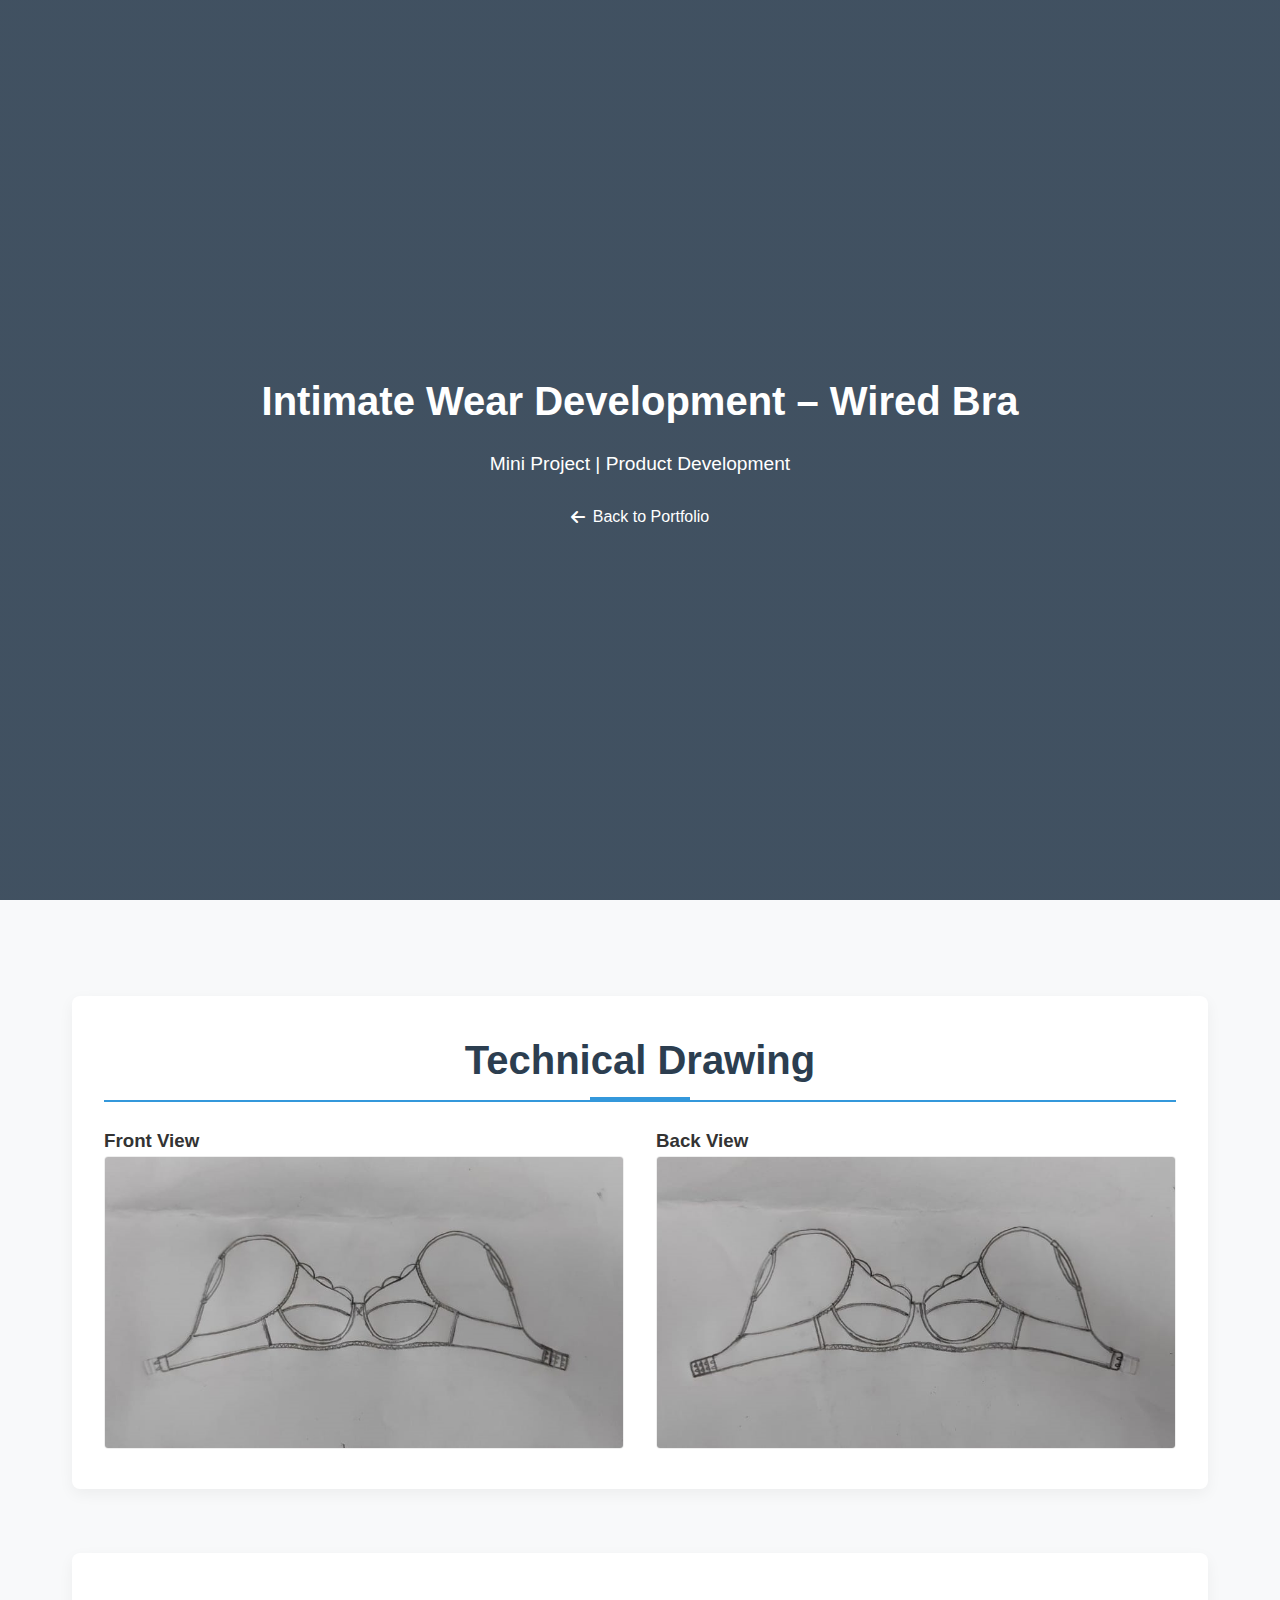
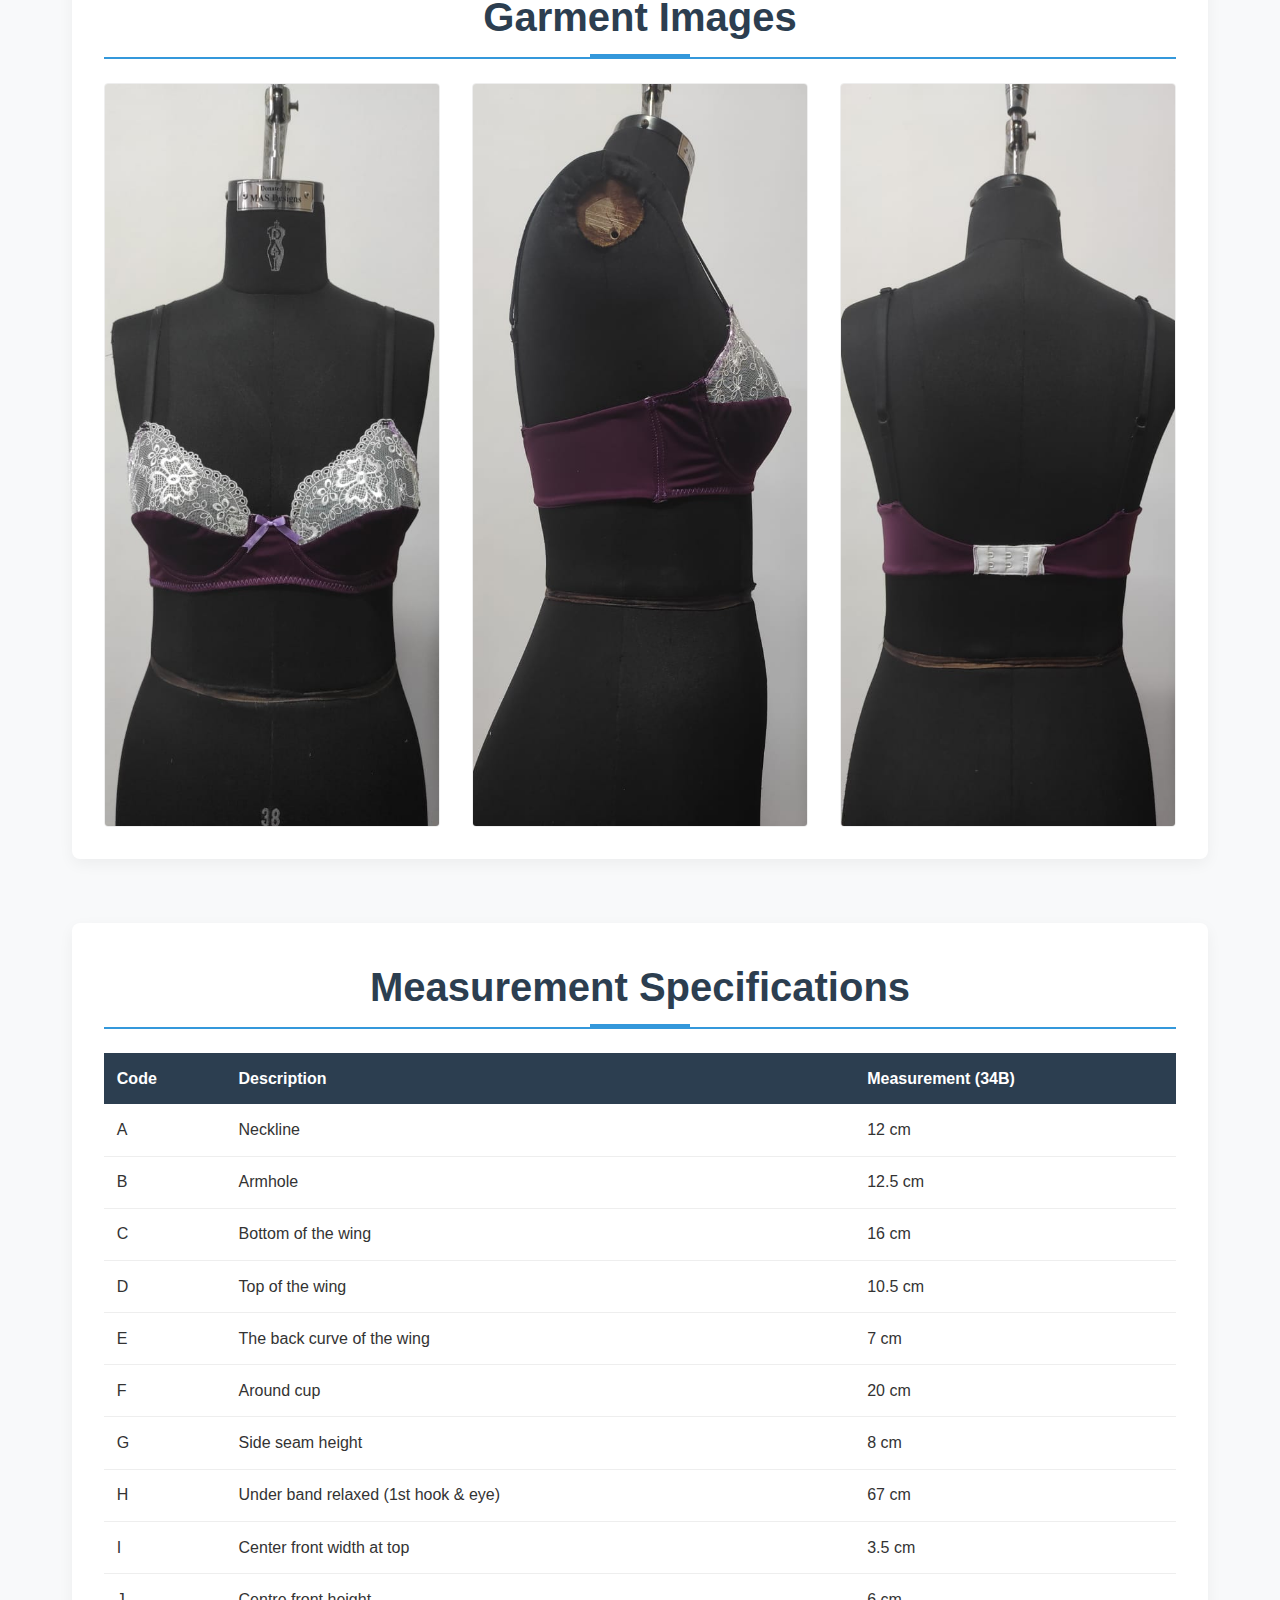
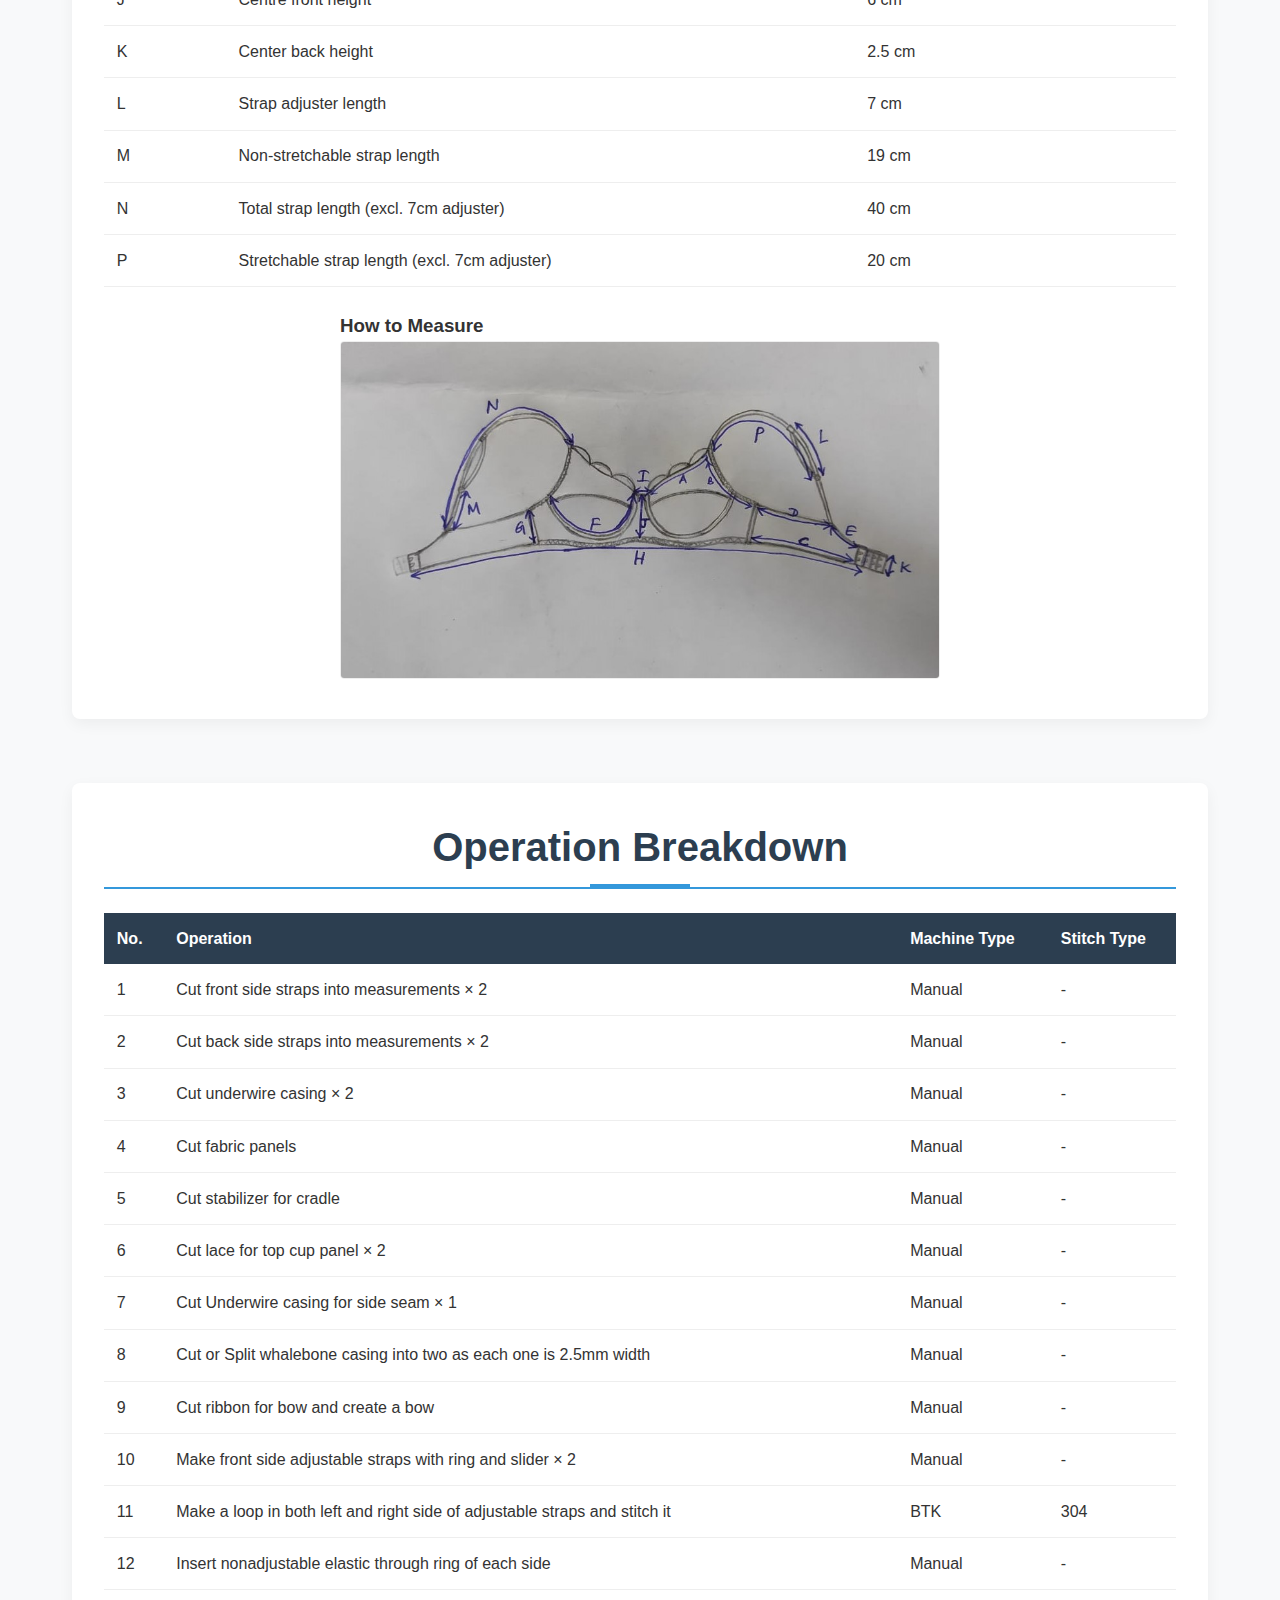
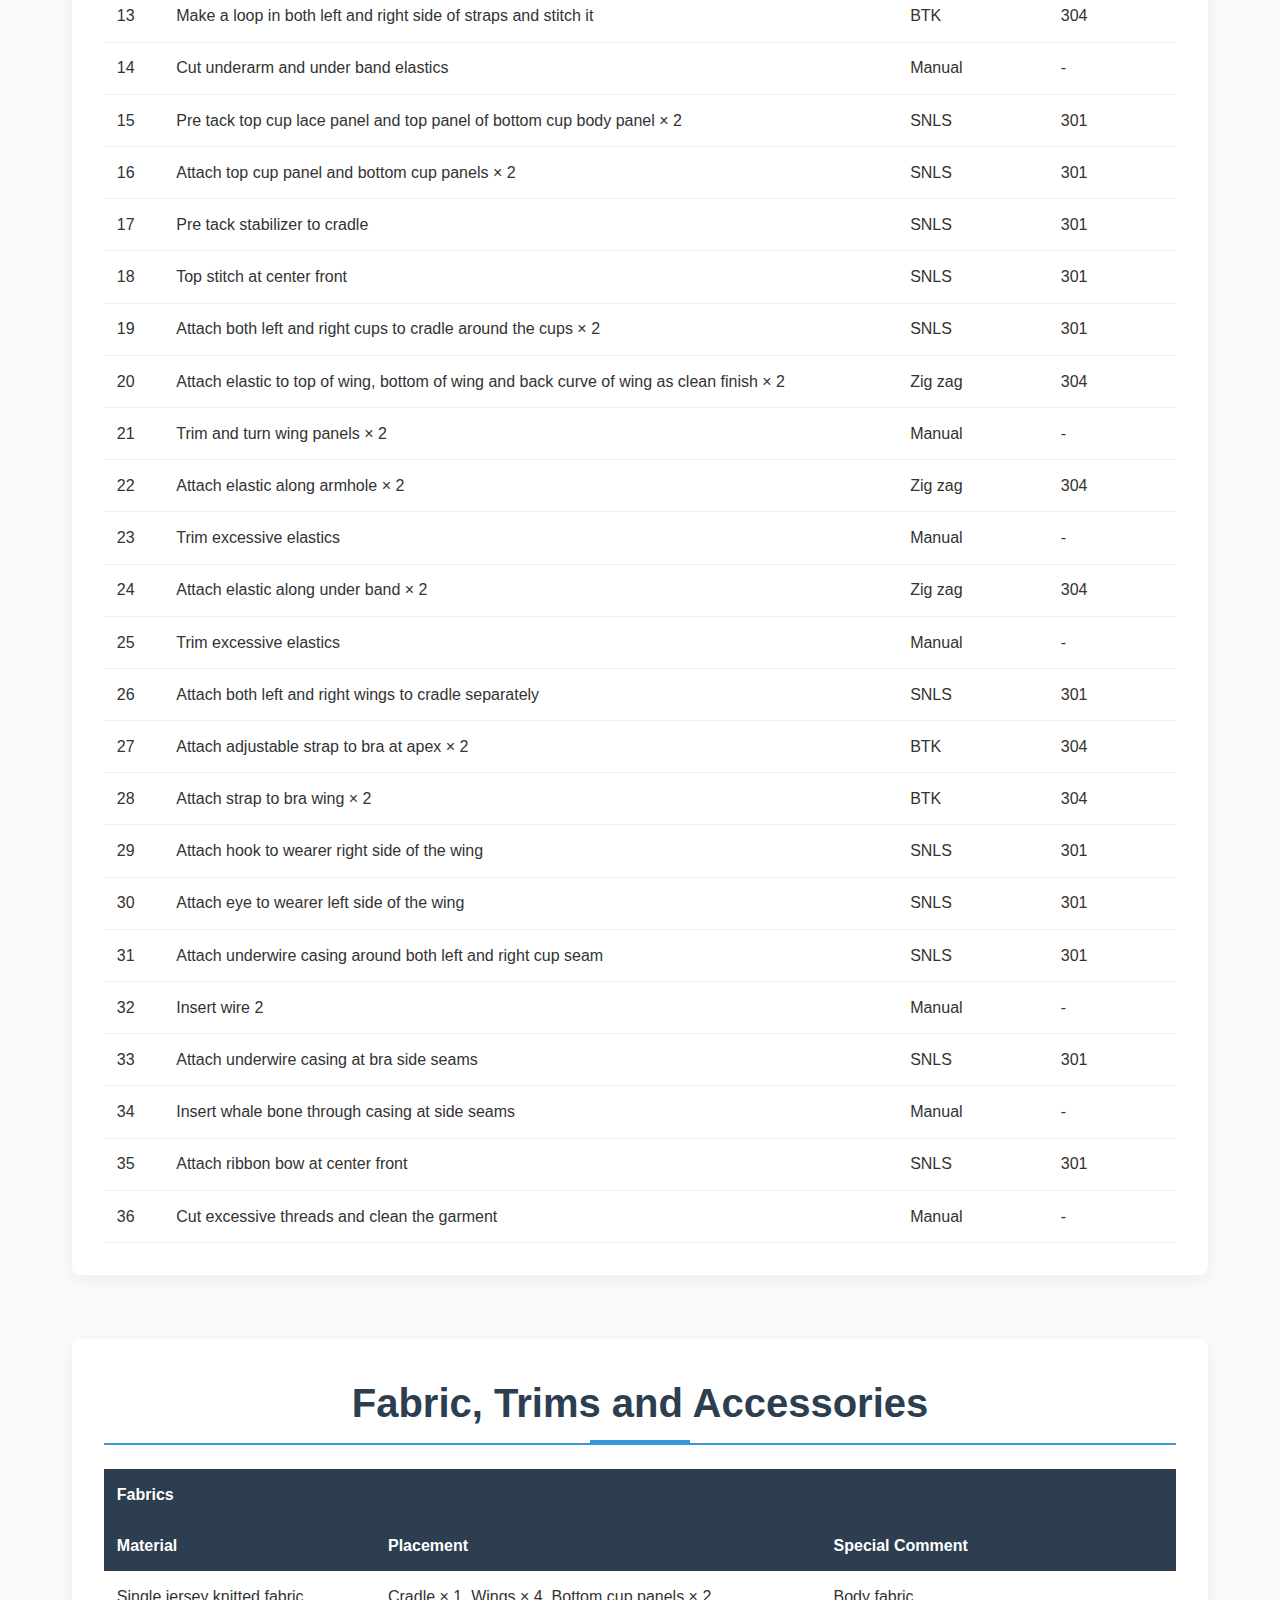
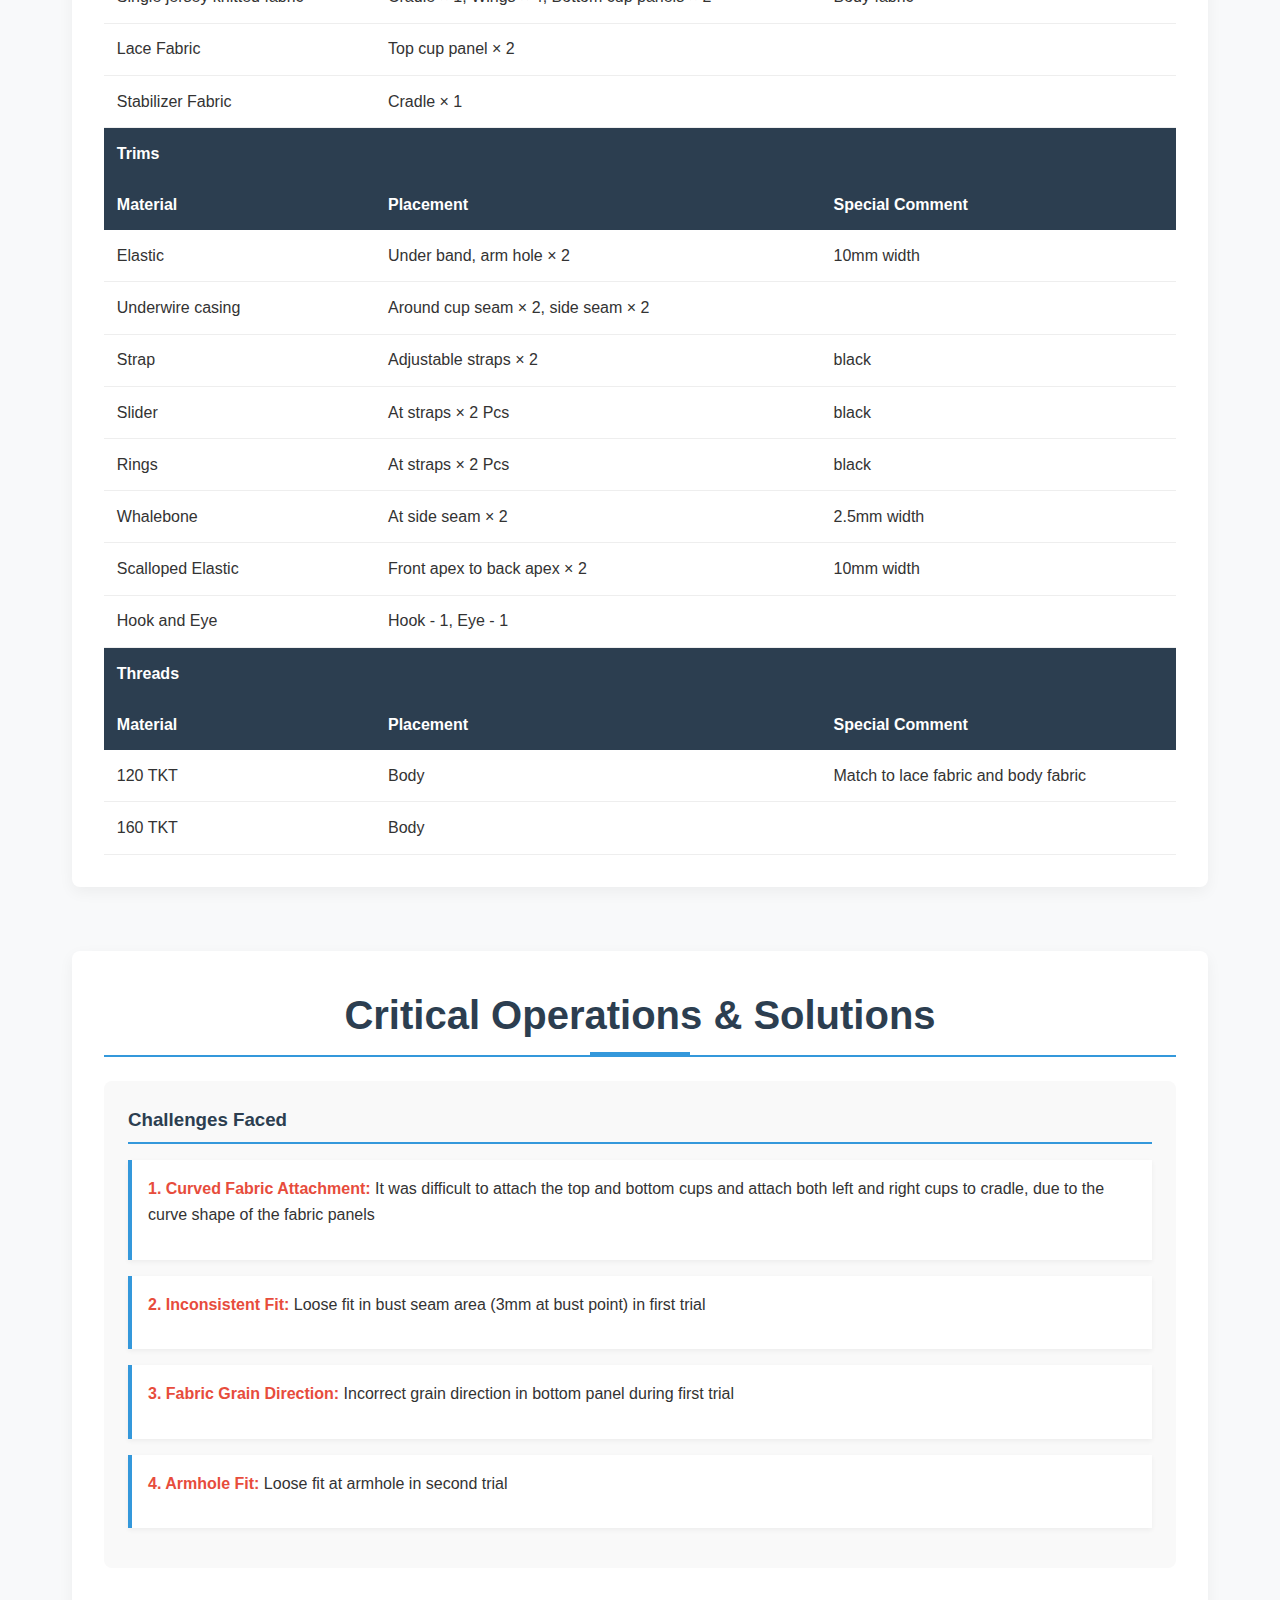
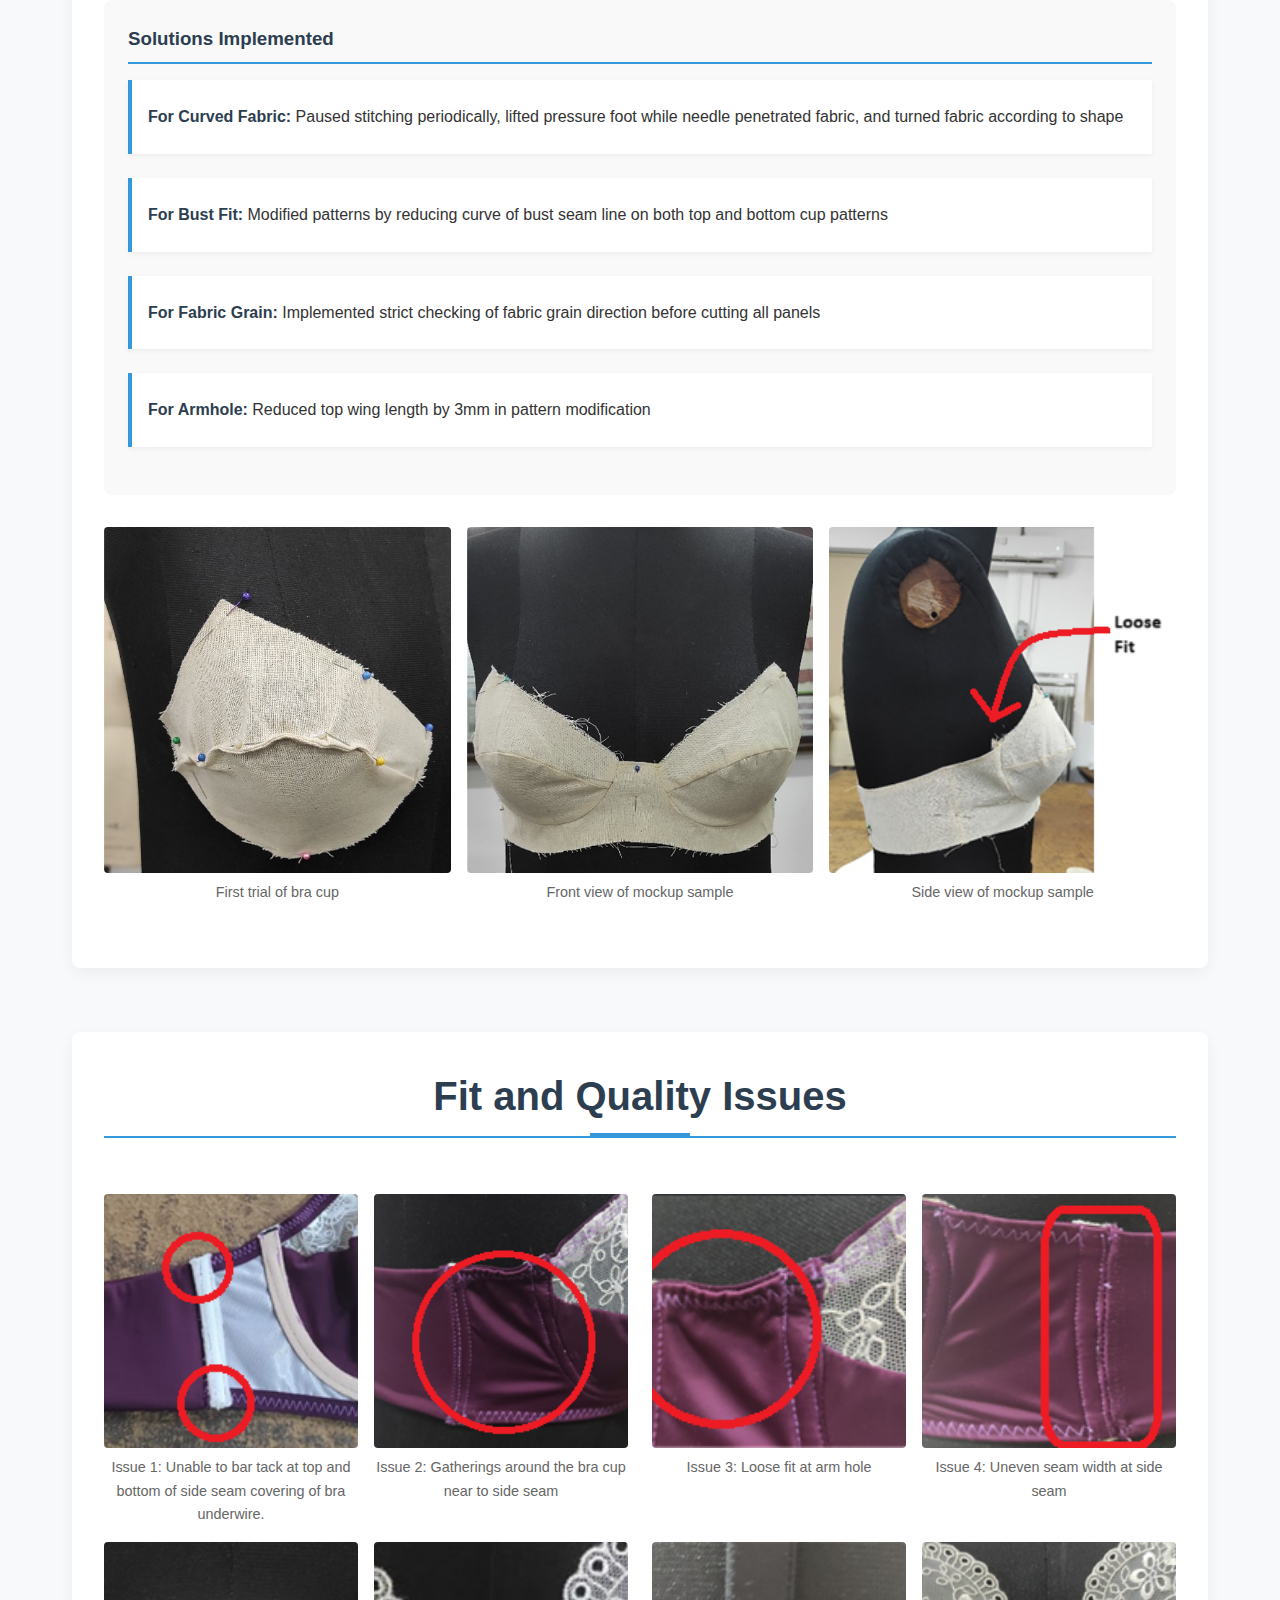
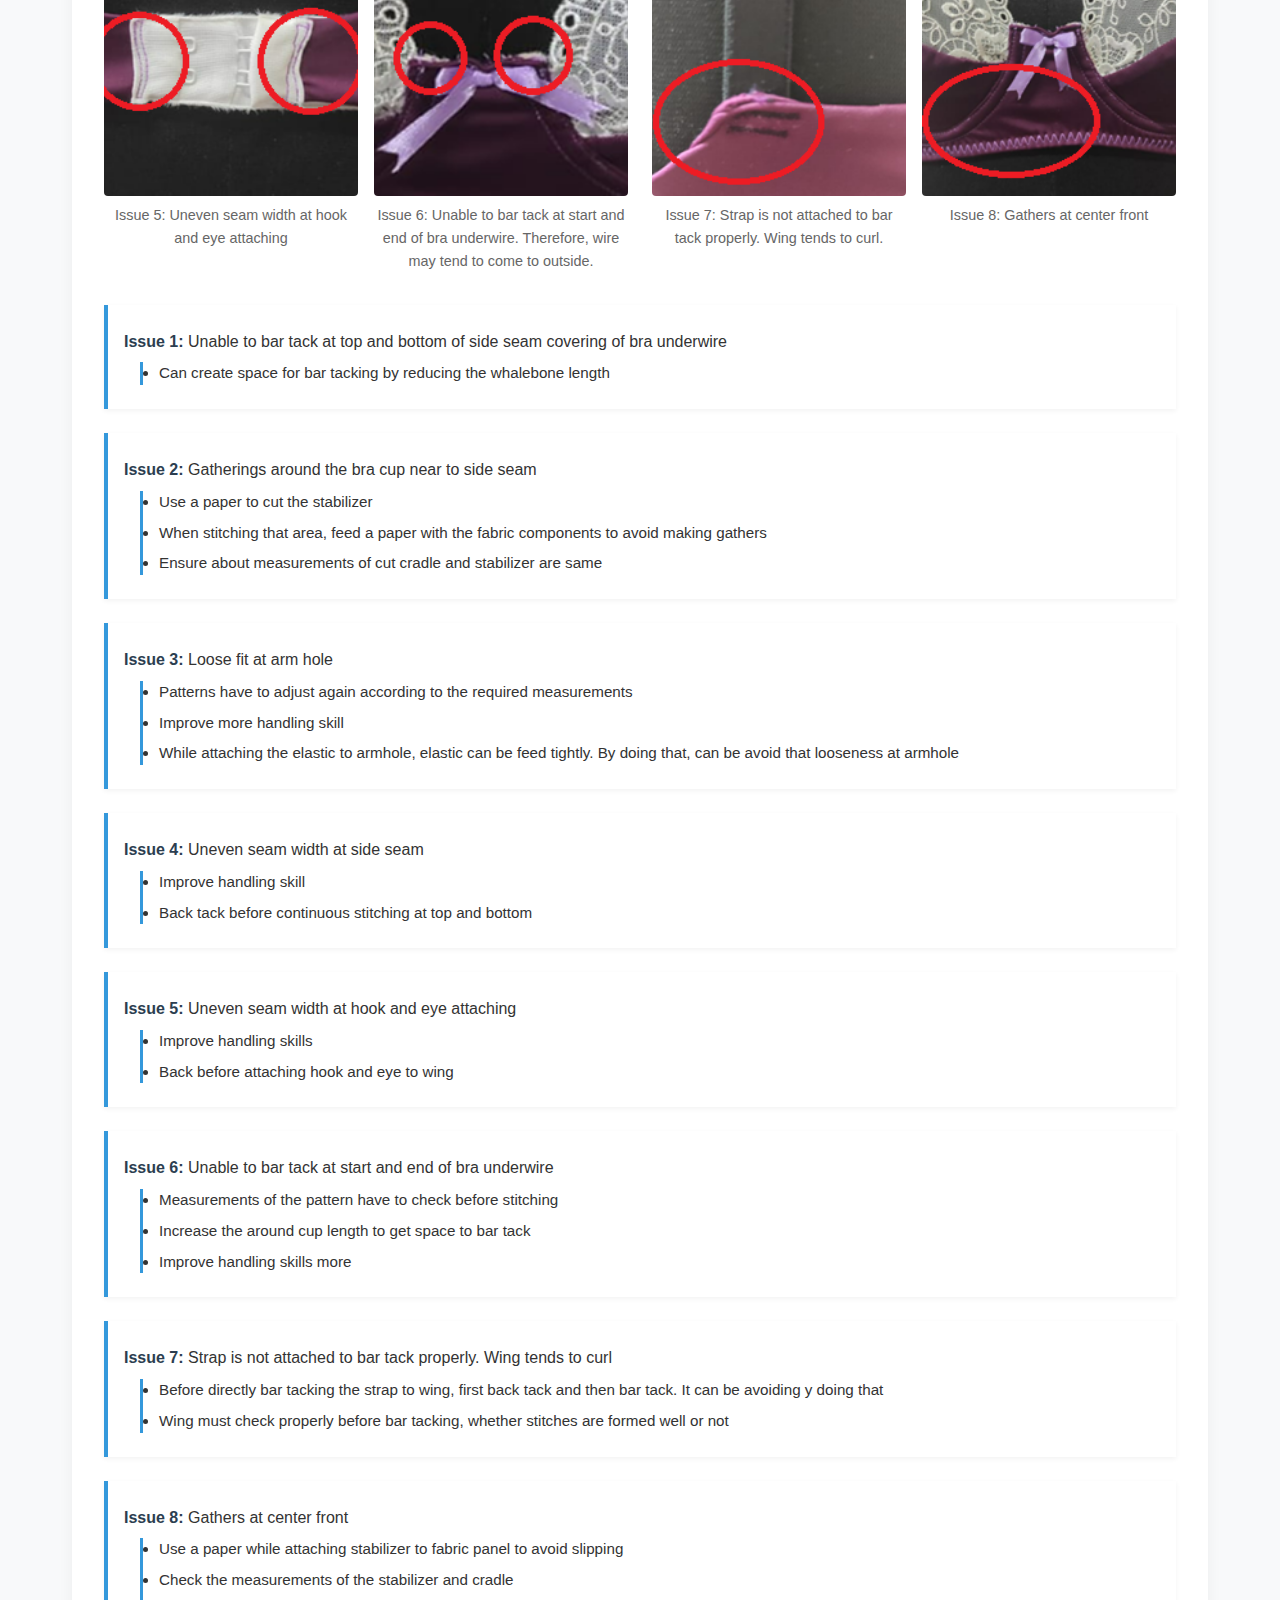
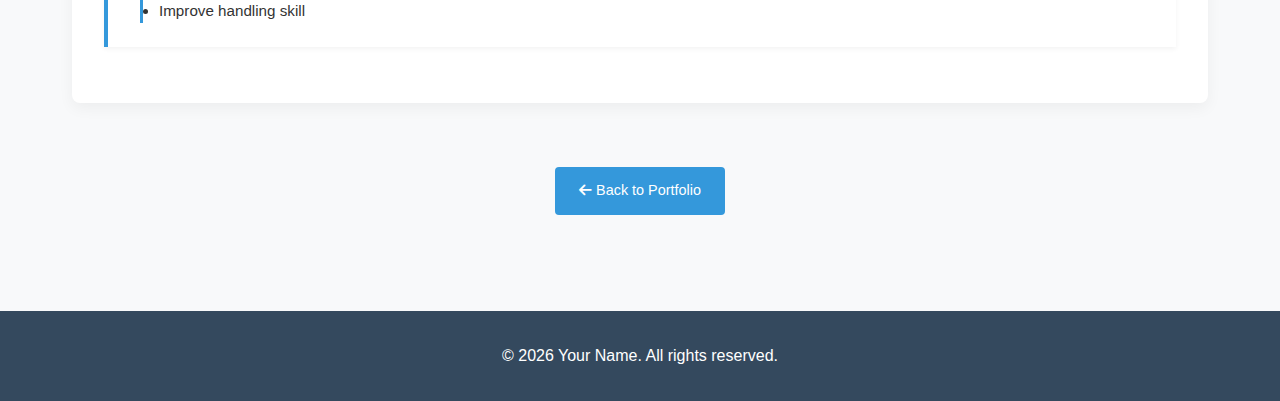
<file: projects/underwired-bra.html>
<!DOCTYPE html>
<html lang="en">
<head>
    <meta charset="UTF-8">
    <meta name="viewport" content="width=device-width, initial-scale=1.0">
    <title>Intimate Wear Development – Wired Bra | Vihanga De Silva</title>
    <link rel="stylesheet" href="../styles.css">
    <link rel="stylesheet" href="https://cdnjs.cloudflare.com/ajax/libs/font-awesome/6.0.0/css/all.min.css">
</head>
<body>
    <header class="project-header">
        <div class="header-content">
            <h1>Intimate Wear Development – Wired Bra</h1>
            <p>Mini Project | Product Development</p>
            <a href="../index.html" class="back-to-home"><i class="fas fa-arrow-left"></i> Back to Portfolio</a>
        </div>
    </header>

    <div class="project-page-content">
        <div class="section-content">
            <!-- Technical Drawing -->
            <section class="project-section">
                <h2>Technical Drawing</h2>
                <div class="drawing-grid">
                    <div>
                        <h3>Front View</h3>
                        <img src="../images/fr.jpeg" alt="Front View Drawing">
                    </div>
                    <div>
                        <h3>Back View</h3>
                        <img src="../images/bk.jpeg" alt="Back View Drawing">
                    </div>
                </div>
            </section>

            <!-- Garment Images -->
            <section class="project-section">
                <h2>Garment Images</h2>
                <div class="garment-images">
                    <img src="../images/final-fr.jpeg" alt="Front View">
                    <img src="../images/final-side.jpeg" alt="Side View">
                    <img src="../images/final-bk.jpeg" alt="Back View">
                </div>
            </section>

            <!-- Measurement Specifications -->
            <section class="project-section">
                <h2>Measurement Specifications</h2>
                <table class="spec-table">
                    <thead>
                        <tr>
                            <th>Code</th>
                            <th>Description</th>
                            <th>Measurement (34B)</th>
                        </tr>
                    </thead>
                    <tbody>
                        <tr>
                            <td>A</td>
                            <td>Neckline</td>
                            <td>12 cm</td>
                        </tr>
                        <tr>
                            <td>B</td>
                            <td>Armhole</td>
                            <td>12.5 cm</td>
                        </tr>
                        <tr>
                            <td>C</td>
                            <td>Bottom of the wing</td>
                            <td>16 cm</td>
                        </tr>
                        <tr>
                            <td>D</td>
                            <td>Top of the wing</td>
                            <td>10.5 cm</td>
                        </tr>
                        <tr>
                            <td>E</td>
                            <td>The back curve of the wing</td>
                            <td>7 cm</td>
                        </tr>
                        <tr>
                            <td>F</td>
                            <td>Around cup</td>
                            <td>20 cm</td>
                        </tr>
                        <tr>
                            <td>G</td>
                            <td>Side seam height</td>
                            <td>8 cm</td>
                        </tr>
                        <tr>
                            <td>H</td>
                            <td>Under band relaxed (1st hook & eye)</td>
                            <td>67 cm</td>
                        </tr>
                        <tr>
                            <td>I</td>
                            <td>Center front width at top</td>
                            <td>3.5 cm</td>
                        </tr>
                        <tr>
                            <td>J</td>
                            <td>Centre front height</td>
                            <td>6 cm</td>
                        </tr>
                        <tr>
                            <td>K</td>
                            <td>Center back height</td>
                            <td>2.5 cm</td>
                        </tr>
                        <tr>
                            <td>L</td>
                            <td>Strap adjuster length</td>
                            <td>7 cm</td>
                        </tr>
                        <tr>
                            <td>M</td>
                            <td>Non-stretchable strap length</td>
                            <td>19 cm</td>
                        </tr>
                        <tr>
                            <td>N</td>
                            <td>Total strap length (excl. 7cm adjuster)</td>
                            <td>40 cm</td>
                        </tr>
                        <tr>
                            <td>P</td>
                            <td>Stretchable strap length (excl. 7cm adjuster)</td>
                            <td>20 cm</td>
                        </tr>
                    </tbody>
                </table>


                <div class="normal-img">
                    <div>
                        <h3>How to Measure</h3>
                        <img src="../images/howtomeasure.jpeg" alt="Measure Details">
                    </div>
                </div>
            </section>

            <!-- Operation Breakdown -->
            <section class="project-section">
                <h2>Operation Breakdown</h2>
                <table class="operation-table">
                    <thead>
                        <tr>
                          <th>No.</th>
                          <th>Operation</th>
                          <th>Machine Type</th>
                          <th>Stitch Type</th>
                        </tr>
                      </thead>
                      <tbody>
                        <tr>
                          <td>1</td>
                          <td>Cut front side straps into measurements × 2</td>
                          <td>Manual</td>
                          <td>-</td>
                        </tr>
                        <tr>
                          <td>2</td>
                          <td>Cut back side straps into measurements × 2</td>
                          <td>Manual</td>
                          <td>-</td>
                        </tr>
                        <tr>
                          <td>3</td>
                          <td>Cut underwire casing × 2</td>
                          <td>Manual</td>
                          <td>-</td>
                        </tr>
                        <tr>
                          <td>4</td>
                          <td>Cut fabric panels</td>
                          <td>Manual</td>
                          <td>-</td>
                        </tr>
                        <tr>
                          <td>5</td>
                          <td>Cut stabilizer for cradle</td>
                          <td>Manual</td>
                          <td>-</td>
                        </tr>
                        <tr>
                          <td>6</td>
                          <td>Cut lace for top cup panel × 2</td>
                          <td>Manual</td>
                          <td>-</td>
                        </tr>
                        <tr>
                          <td>7</td>
                          <td>Cut Underwire casing for side seam × 1</td>
                          <td>Manual</td>
                          <td>-</td>
                        </tr>
                        <tr>
                          <td>8</td>
                          <td>Cut or Split whalebone casing into two as each one is 2.5mm width</td>
                          <td>Manual</td>
                          <td>-</td>
                        </tr>
                        <tr>
                          <td>9</td>
                          <td>Cut ribbon for bow and create a bow</td>
                          <td>Manual</td>
                          <td>-</td>
                        </tr>
                        <tr>
                          <td>10</td>
                          <td>Make front side adjustable straps with ring and slider × 2</td>
                          <td>Manual</td>
                          <td>-</td>
                        </tr>
                        <tr>
                          <td>11</td>
                          <td>Make a loop in both left and right side of adjustable straps and stitch it</td>
                          <td>BTK</td>
                          <td>304</td>
                        </tr>
                        <tr>
                          <td>12</td>
                          <td>Insert nonadjustable elastic through ring of each side</td>
                          <td>Manual</td>
                          <td>-</td>
                        </tr>
                        <tr>
                          <td>13</td>
                          <td>Make a loop in both left and right side of straps and stitch it</td>
                          <td>BTK</td>
                          <td>304</td>
                        </tr>
                        <tr>
                          <td>14</td>
                          <td>Cut underarm and under band elastics</td>
                          <td>Manual</td>
                          <td>-</td>
                        </tr>
                        <tr>
                          <td>15</td>
                          <td>Pre tack top cup lace panel and top panel of bottom cup body panel × 2</td>
                          <td>SNLS</td>
                          <td>301</td>
                        </tr>
                        <tr>
                          <td>16</td>
                          <td>Attach top cup panel and bottom cup panels × 2</td>
                          <td>SNLS</td>
                          <td>301</td>
                        </tr>
                        <tr>
                          <td>17</td>
                          <td>Pre tack stabilizer to cradle</td>
                          <td>SNLS</td>
                          <td>301</td>
                        </tr>
                        <tr>
                          <td>18</td>
                          <td>Top stitch at center front</td>
                          <td>SNLS</td>
                          <td>301</td>
                        </tr>
                        <tr>
                          <td>19</td>
                          <td>Attach both left and right cups to cradle around the cups × 2</td>
                          <td>SNLS</td>
                          <td>301</td>
                        </tr>
                        <tr>
                          <td>20</td>
                          <td>Attach elastic to top of wing, bottom of wing and back curve of wing as clean finish × 2</td>
                          <td>Zig zag</td>
                          <td>304</td>
                        </tr>
                        <tr>
                          <td>21</td>
                          <td>Trim and turn wing panels × 2</td>
                          <td>Manual</td>
                          <td>-</td>
                        </tr>
                        <tr>
                          <td>22</td>
                          <td>Attach elastic along armhole × 2</td>
                          <td>Zig zag</td>
                          <td>304</td>
                        </tr>
                        <tr>
                          <td>23</td>
                          <td>Trim excessive elastics</td>
                          <td>Manual</td>
                          <td>-</td>
                        </tr>
                        <tr>
                          <td>24</td>
                          <td>Attach elastic along under band × 2</td>
                          <td>Zig zag</td>
                          <td>304</td>
                        </tr>
                        <tr>
                          <td>25</td>
                          <td>Trim excessive elastics</td>
                          <td>Manual</td>
                          <td>-</td>
                        </tr>
                        <tr>
                          <td>26</td>
                          <td>Attach both left and right wings to cradle separately</td>
                          <td>SNLS</td>
                          <td>301</td>
                        </tr>
                        <tr>
                          <td>27</td>
                          <td>Attach adjustable strap to bra at apex × 2</td>
                          <td>BTK</td>
                          <td>304</td>
                        </tr>
                        <tr>
                          <td>28</td>
                          <td>Attach strap to bra wing × 2</td>
                          <td>BTK</td>
                          <td>304</td>
                        </tr>
                        <tr>
                          <td>29</td>
                          <td>Attach hook to wearer right side of the wing</td>
                          <td>SNLS</td>
                          <td>301</td>
                        </tr>
                        <tr>
                          <td>30</td>
                          <td>Attach eye to wearer left side of the wing</td>
                          <td>SNLS</td>
                          <td>301</td>
                        </tr>
                        <tr>
                          <td>31</td>
                          <td>Attach underwire casing around both left and right cup seam</td>
                          <td>SNLS</td>
                          <td>301</td>
                        </tr>
                        <tr>
                          <td>32</td>
                          <td>Insert wire 2</td>
                          <td>Manual</td>
                          <td>-</td>
                        </tr>
                        <tr>
                          <td>33</td>
                          <td>Attach underwire casing at bra side seams</td>
                          <td>SNLS</td>
                          <td>301</td>
                        </tr>
                        <tr>
                          <td>34</td>
                          <td>Insert whale bone through casing at side seams</td>
                          <td>Manual</td>
                          <td>-</td>
                        </tr>
                        <tr>
                          <td>35</td>
                          <td>Attach ribbon bow at center front</td>
                          <td>SNLS</td>
                          <td>301</td>
                        </tr>
                        <tr>
                          <td>36</td>
                          <td>Cut excessive threads and clean the garment</td>
                          <td>Manual</td>
                          <td>-</td>
                        </tr>
                      </tbody>
                </table>
            </section>

            <!-- Fabric, Trims and Accessories -->
            <section class="project-section">
                <h2>Fabric, Trims and Accessories</h2>
                <table class="materials-table">
                    <thead>
                        <tr>
                          <th colspan="3">Fabrics</th>
                        </tr>
                        <tr>
                          <th>Material</th>
                          <th>Placement</th>
                          <th>Special Comment</th>
                        </tr>
                      </thead>
                      <tbody>
                        <tr>
                          <td>Single jersey knitted fabric</td>
                          <td>Cradle × 1, Wings × 4, Bottom cup panels × 2</td>
                          <td>Body fabric</td>
                        </tr>
                        <tr>
                          <td>Lace Fabric</td>
                          <td>Top cup panel × 2</td>
                          <td></td>
                        </tr>
                        <tr>
                          <td>Stabilizer Fabric</td>
                          <td>Cradle × 1</td>
                          <td></td>
                        </tr>
                      </tbody>
                      <thead>
                        <tr>
                          <th colspan="3">Trims</th>
                        </tr>
                        <tr>
                          <th>Material</th>
                          <th>Placement</th>
                          <th>Special Comment</th>
                        </tr>
                      </thead>
                      <tbody>
                        <tr>
                          <td>Elastic</td>
                          <td>Under band, arm hole × 2</td>
                          <td>10mm width</td>
                        </tr>
                        <tr>
                          <td>Underwire casing</td>
                          <td>Around cup seam × 2, side seam × 2</td>
                          <td></td>
                        </tr>
                        <tr>
                          <td>Strap</td>
                          <td>Adjustable straps × 2</td>
                          <td>black</td>
                        </tr>
                        <tr>
                          <td>Slider</td>
                          <td>At straps × 2 Pcs</td>
                          <td>black</td>
                        </tr>
                        <tr>
                          <td>Rings</td>
                          <td>At straps × 2 Pcs</td>
                          <td>black</td>
                        </tr>
                        <tr>
                          <td>Whalebone</td>
                          <td>At side seam × 2</td>
                          <td>2.5mm width</td>
                        </tr>
                        <tr>
                          <td>Scalloped Elastic</td>
                          <td>Front apex to back apex × 2</td>
                          <td>10mm width</td>
                        </tr>
                        <tr>
                          <td>Hook and Eye</td>
                          <td>Hook - 1, Eye - 1</td>
                          <td></td>
                        </tr>
                      </tbody>
                        <thead>
                        <tr>
                          <th colspan="3">Threads</th>
                        </tr>
                        <tr>
                          <th>Material</th>
                          <th>Placement</th>
                          <th>Special Comment</th>
                        </tr>
                      </thead>
                      <tbody>
                        <tr>
                          <td>120 TKT</td>
                          <td>Body</td>
                          <td>Match to lace fabric and body fabric</td>
                        </tr>
                        <tr>
                          <td>160 TKT</td>
                          <td>Body</td>
                          <td></td>
                        </tr>
                      </tbody>
                </table>
            </section>

            <!-- Critical Operations & Solutions -->
            <section class="project-section">
                <h2>Critical Operations & Solutions</h2>
                <div class="solutions">
                    
                    <!-- Challenges Section -->
                    <div class="challenges-section">
                        <h3>Challenges Faced</h3>
                        
                        <div class="challenge-item">
                            <p><strong>1. Curved Fabric Attachment:</strong> It was difficult to attach the top and bottom cups and attach both left and right cups to cradle, due to the curve shape of the fabric panels </p>
                        </div>
                        
                        <div class="challenge-item">
                            <p><strong>2. Inconsistent Fit:</strong> Loose fit in bust seam area (3mm at bust point) in first trial</p>
                        </div>
                        
                        <div class="challenge-item">
                            <p><strong>3. Fabric Grain Direction:</strong> Incorrect grain direction in bottom panel during first trial</p>
                        </div>
                        
                        <!-- <div class="challenge-item">
                            <p><strong>4. Foam Cup Construction:</strong> Difficulty feeding foam cup panels into zigzag machine simultaneously</p>
                        </div> -->
                        
                        <div class="challenge-item">
                            <p><strong>4. Armhole Fit:</strong> Loose fit at armhole in second trial</p>
                        </div>
                    </div>

                    <!-- Solutions Section -->
                    <div class="solutions-section">
                        <h3>Solutions Implemented</h3>
                        
                        <div class="solution-item">
                            <p><strong>For Curved Fabric:</strong> Paused stitching periodically, lifted pressure foot while needle penetrated fabric, and turned fabric according to shape</p>
                        </div>
                        
                        <div class="solution-item">
                            <p><strong>For Bust Fit:</strong> Modified patterns by reducing curve of bust seam line on both top and bottom cup patterns</p>
                        </div>
                        
                        <div class="solution-item">
                            <p><strong>For Fabric Grain:</strong> Implemented strict checking of fabric grain direction before cutting all panels</p>
                        </div>
                        
                        <!-- <div class="solution-item">
                            <p><strong>For Foam Cups:</strong> Manual adjustment during stitching (acknowledging resulting non-continuous stitch lines)</p>
                        </div> -->
                        
                        <div class="solution-item">
                            <p><strong>For Armhole:</strong> Reduced top wing length by 3mm in pattern modification</p>
                        </div>
                    </div>

                    <!-- Visual Documentation -->
                    <div class="image-grid">
                        <figure>
                            <img src="../images/first-trial-of-bra-cup.jpg" alt="First trial bra cup">
                            <figcaption>First trial of bra cup</figcaption>
                        </figure>
                        <!-- <figure>
                            <img src="../images/second-trial-of-bra-cup.jpg" alt="Foam cup construction">
                            <figcaption>Second trial of bra cup using foam</figcaption>
                        </figure> -->
                        <figure>
                            <img src="../images/front-view-of-mockup.jpg" alt="Second trial front view">
                            <figcaption>Front view of mockup sample</figcaption>
                        </figure>
                        <figure>
                            <img src="../images/side-view.png" alt="Second trial side view">
                            <figcaption>Side view of mockup sample</figcaption>
                        </figure>
                    </div>
                </div>
            </section>

            <!-- Fit and Quality Issues -->
            <section class="project-section">
                <h2>Fit and Quality Issues</h2>
                <div class="issues-grid">
                    <!-- Visual Documentation -->
                    <div class="image-grid">
                        <figure>
                            <img src="../images/issue1.png" alt="Issue 1">
                            <figcaption>Issue 1:
                                Unable to bar tack at top and bottom of side seam covering of bra underwire.
                                </figcaption>
                        </figure>
                        <figure>
                            <img src="../images/issue2.png" alt="Issue 2">
                            <figcaption>Issue 2:
                                Gatherings around the bra cup near to side seam</figcaption>
                        </figure>
                        <figure>
                            <img src="../images/issue5.png" alt="Issue 5">
                            <figcaption>Issue 5:
                                Uneven seam width at hook and eye attaching</figcaption>
                        </figure>
                        <figure>
                            <img src="../images/issue6.png" alt="Issue 6">
                            <figcaption>Issue 6:
                                Unable to bar tack at start and end of bra underwire. Therefore, wire may tend to come to outside.</figcaption>
                        </figure>
                    </div>

                    <div class="image-grid">
                        <figure>
                            <img src="../images/issue3.png" alt="Issue 3">
                            <figcaption>Issue 3:
                                Loose fit at arm hole</figcaption>
                        </figure>
                        <figure>
                            <img src="../images/issue4.png" alt="Issue 4">
                            <figcaption>Issue 4:
                                Uneven seam width at side seam</figcaption>
                        </figure>
                        <figure>
                            <img src="../images/issue7.png" alt="Issue 7">
                            <figcaption>Issue 7:
                                Strap is not attached to bar tack properly. Wing tends to curl.</figcaption>
                        </figure>
                        <figure>
                            <img src="../images/issue8.png" alt="Issue 8">
                            <figcaption>Issue 8:
                                Gathers at center front</figcaption>
                        </figure>
                    </div>
                </div>

                <div class="solution-item">
                    <p><strong>Issue 1:</strong> Unable to bar tack at top and bottom of side seam covering of bra underwire</p>
                    <ul class="solution-points">
                        <li>Can create space for bar tacking by reducing the whalebone length</li>
                    </ul>
                </div>
                
                <!-- Issue 2 -->
                <div class="solution-item">
                    <p><strong>Issue 2:</strong> Gatherings around the bra cup near to side seam</p>
                    <ul class="solution-points">
                        <li>Use a paper to cut the stabilizer</li>
                        <li>When stitching that area, feed a paper with the fabric components to avoid making gathers</li>
                        <li>Ensure about measurements of cut cradle and stabilizer are same</li>
                    </ul>
                </div>
                
                <!-- Issue 3 -->
                <div class="solution-item">
                    <p><strong>Issue 3:</strong> Loose fit at arm hole</p>
                    <ul class="solution-points">
                        <li>Patterns have to adjust again according to the required measurements</li>
                        <li>Improve more handling skill</li>
                        <li>While attaching the elastic to armhole, elastic can be feed tightly. By doing that, can be avoid that looseness at armhole</li>
                    </ul>
                </div>
                
                <!-- Issue 4 -->
                <div class="solution-item">
                    <p><strong>Issue 4:</strong> Uneven seam width at side seam</p>
                    <ul class="solution-points">
                        <li>Improve handling skill</li>
                        <li>Back tack before continuous stitching at top and bottom</li>
                    </ul>
                </div>
                
                <!-- Issue 5 -->
                <div class="solution-item">
                    <p><strong>Issue 5:</strong> Uneven seam width at hook and eye attaching</p>
                    <ul class="solution-points">
                        <li>Improve handling skills</li>
                        <li>Back before attaching hook and eye to wing</li>
                    </ul>
                </div>

                <!-- Issue 6 -->
                <div class="solution-item">
                    <p><strong>Issue 6:</strong> Unable to bar tack at start and end of bra underwire</p>
                    <ul class="solution-points">
                        <li>Measurements of the pattern have to check before stitching</li>
                        <li>Increase the around cup length to get space to bar tack</li>
                        <li>Improve handling skills more</li>
                    </ul>
                </div>
                
                <!-- Issue 7 -->
                <div class="solution-item">
                    <p><strong>Issue 7:</strong> Strap is not attached to bar tack properly. Wing tends to curl</p>
                    <ul class="solution-points">
                        <li>Before directly bar tacking the strap to wing, first back tack and then bar tack. It can be avoiding y doing that</li>
                        <li>Wing must check properly before bar tacking, whether stitches are formed well or not</li>
                    </ul>
                </div>
                
                <!-- Issue 8 -->
                <div class="solution-item">
                    <p><strong>Issue 8:</strong> Gathers at center front</p>
                    <ul class="solution-points">
                        <li>Use a paper while attaching stabilizer to fabric panel to avoid slipping</li>
                        <li>Check the measurements of the stabilizer and cradle</li>
                        <li>Improve handling skill</li>
                    </ul>
                </div>
                
            </section>

            <div class="back-to-portfolio">
                <a href="../index.html" class="project-link-btn"><i class="fas fa-arrow-left"></i> Back to Portfolio</a>
            </div>
        </div>
    </div>

    <footer>
        <p>&copy; <span id="year"></span> Your Name. All rights reserved.</p>
    </footer>

    <script src="../script.js"></script>
</body>
</html>
</file>
<file: styles.css>
:root {
    --primary-color: #2c3e50;
    --secondary-color: #3498db;
    --dark-color: #34495e;
    --light-color: #ecf0f1;
    --accent-color: #e74c3c;
}

/* Base Styles */
* {
    margin: 0;
    padding: 0;
    box-sizing: border-box;
    font-family: 'Segoe UI', Tahoma, Geneva, Verdana, sans-serif;
}

body {
    line-height: 1.6;
    color: #333;
    background-color: #fff;
}

header {
    background: linear-gradient(rgba(44, 62, 80, 0.9), rgba(44, 62, 80, 0.9)), 
                url('images/textile-bg.jpg') center/cover;
    color: white;
    text-align: center;
    padding: 4rem 1rem;
    min-height: 100vh;
    display: flex;
    align-items: center;
    justify-content: center;
}

.header-content h1 {
    font-size: 3.5rem;
    margin-bottom: 1rem;
    font-weight: 700;
}

.header-content h2 {
    font-size: 2rem;
    margin-bottom: 1.5rem;
    font-weight: 400;
    color: var(--light-color);
}

.header-content p {
    font-size: 1.2rem;
    max-width: 700px;
    margin: 0 auto;
}

nav {
    background: var(--dark-color);
    padding: 1rem 0;
    position: sticky;
    top: 0;
    z-index: 100;
}

nav ul {
    display: flex;
    justify-content: center;
    list-style: none;
    flex-wrap: wrap;
}

nav ul li a {
    color: white;
    text-decoration: none;
    padding: 0.75rem 1.5rem;
    margin: 0 0.5rem;
    border-radius: 4px;
    transition: all 0.3s;
    font-weight: 500;
    text-transform: uppercase;
    letter-spacing: 1px;
    font-size: 0.9rem;
}

nav ul li a:hover {
    background: var(--secondary-color);
    color: white;
}

.section-content {
    max-width: 1200px;
    margin: 0 auto;
    padding: 2rem;
}

section {
    padding: 4rem 0;
}

.section-light {
    background-color: #f8f9fa;
}

.section-dark {
    background-color: var(--dark-color);
    color: white;
}

h2 {
    font-size: 2.5rem;
    margin-bottom: 2rem;
    text-align: center;
    position: relative;
    padding-bottom: 1rem;
}

h2::after {
    content: '';
    position: absolute;
    bottom: 0;
    left: 50%;
    transform: translateX(-50%);
    width: 100px;
    height: 3px;
    background: var(--secondary-color);
}

/* Featured Projects Section */
#featured-projects {
    background-color: #f8f9fa;
    padding: 4rem 0;
}

.projects-grid {
    display: grid;
    grid-template-columns: repeat(auto-fill, minmax(350px, 1fr));
    gap: 2rem;
    margin-top: 2rem;
}

.project-card {
    background: white;
    border-radius: 8px;
    overflow: hidden;
    box-shadow: 0 5px 15px rgba(0,0,0,0.1);
    transition: transform 0.3s;
    display: flex;
    flex-direction: column;
}

.project-card:hover {
    transform: translateY(-5px);
}

.project-image {
    height: 250px;
    overflow: hidden;
}

.project-image img {
    width: 100%;
    height: 100%;
    object-fit: cover;
    transition: transform 0.5s;
}

.project-card:hover .project-image img {
    transform: scale(1.05);
}

.project-content {
    padding: 1.5rem;
    flex-grow: 1;
    display: flex;
    flex-direction: column;
}

.project-content h3 {
    color: var(--primary-color);
    margin-bottom: 0.5rem;
    font-size: 1.4rem;
}

.project-subtitle {
    color: var(--secondary-color);
    font-weight: 500;
    margin-bottom: 1rem;
    font-size: 0.9rem;
}

.project-summary {
    margin-bottom: 1.5rem;
    flex-grow: 1;
}

.project-summary p {
    margin-bottom: 1rem;
    font-size: 0.95rem;
}

.project-summary ul {
    margin-left: 1rem;
}

.project-summary li {
    margin-bottom: 0.3rem;
    font-size: 0.9rem;
}

.project-link-btn {
    background: var(--secondary-color);
    color: white;
    border: none;
    padding: 0.8rem 1.5rem;
    border-radius: 4px;
    cursor: pointer;
    font-size: 0.9rem;
    transition: background 0.3s;
    text-decoration: none;
    display: inline-block;
    margin-top: auto;
    align-self: flex-start;
    text-align: center;
}

.project-link-btn:hover {
    background: #2980b9;
}

/* About Section */
.about-grid {
    display: grid;
    grid-template-columns: 2fr 1fr;
    gap: 3rem;
    align-items: start;
}

.about-text p {
    margin-bottom: 1.5rem;
    font-size: 1.1rem;
    line-height: 1.8;
}

.about-text ul {
    margin-left: 1rem;
    margin-bottom: 1.5rem;
}

.about-text li {
    margin-bottom: 0.5rem;
}

.education {
    background: white;
    padding: 2rem;
    border-radius: 8px;
    box-shadow: 0 5px 15px rgba(0,0,0,0.1);
}

.education h3 {
    color: var(--primary-color);
    margin-bottom: 1.5rem;
    font-size: 1.5rem;
}

.education-item {
    margin-bottom: 1.5rem;
}

.education-item h4 {
    font-size: 1.2rem;
    color: var(--dark-color);
    margin-bottom: 0.5rem;
}

.education-item p {
    color: #666;
    margin-bottom: 0.3rem;
    font-size: 0.95rem;
}

.education-item ul {
    margin-left: 1rem;
    margin-top: 0.5rem;
}

.education-item li {
    margin-bottom: 0.3rem;
    font-size: 0.9rem;
}

/* Experience Section - UPDATED WIDER BOXES */
.timeline {
    position: relative;
    max-width: 3000px; /* Increased from 800px */
    margin: 0 auto;
}

.timeline::before {
    content: '';
    position: absolute;
    width: 2px;
    background-color: var(--secondary-color);
    top: 0;
    bottom: 0;
    left: 50%;
    margin-left: -1px;
}

.timeline-item {
    padding: 10px 40px;
    position: relative;
    width: 48%; /* Adjusted from 50% */
    box-sizing: border-box;
    margin-bottom: 2rem;
}

.timeline-item:nth-child(odd) {
    left: 0;
}

.timeline-item:nth-child(even) {
    left: 52%; /* Adjusted from 50% */
}

.timeline-date {
    padding: 0.5rem 1rem;
    background-color: var(--secondary-color);
    color: white;
    border-radius: 20px;
    font-weight: bold;
    position: absolute;
    top: 10px;
    z-index: 1;
}

.timeline-item:nth-child(odd) .timeline-date {
    right: -100px; /* Adjusted from -120px */
}

.timeline-item:nth-child(even) .timeline-date {
    left: -100px; /* Adjusted from -120px */
}

.timeline-content {
    padding: 2rem;
    background-color: white;
    border-radius: 8px;
    box-shadow: 0 5px 15px rgba(0,0,0,0.1);
    position: relative;
    color: #333;
    width: 100%; /* Ensure full width */
}

.timeline-content::after {
    content: '';
    position: absolute;
    width: 20px;
    height: 20px;
    background-color: white;
    border: 4px solid var(--secondary-color);
    border-radius: 50%;
    top: 30px;
    z-index: 1;
}

.timeline-item:nth-child(odd) .timeline-content::after {
    right: -10px;
}

.timeline-item:nth-child(even) .timeline-content::after {
    left: -10px;
}

.timeline-content h3 {
    color: var(--primary-color);
    margin-bottom: 0.5rem;
}

.timeline-content h4 {
    color: var(--dark-color);
    margin-bottom: 1rem;
    font-size: 1rem;
    font-weight: 500;
}

.timeline-content ul {
    list-style-position: inside;
    margin-left: 0.5rem;
    color: #333;
}

.timeline-content li {
    margin-bottom: 0.5rem;
    font-size: 0.95rem;
    color: #333;
}

/* Skills Section */
.skills-container {
    display: grid;
    grid-template-columns: repeat(auto-fit, minmax(300px, 1fr));
    gap: 2rem;
    margin-top: 2rem;
}

.skills-column {
    background: white;
    padding: 2rem;
    border-radius: 8px;
    box-shadow: 0 5px 15px rgba(0,0,0,0.05);
}

.skills-column h3 {
    color: var(--primary-color);
    margin-bottom: 1.5rem;
    font-size: 1.3rem;
    text-align: center;
}

.skills-list {
    list-style: none;
}

.skills-list li {
    padding: 0.8rem 0;
    border-bottom: 1px solid #eee;
    font-size: 1rem;
    position: relative;
    padding-left: 1.5rem;
}

.skills-list li::before {
    content: '▹';
    position: absolute;
    left: 0;
    color: var(--secondary-color);
}

.leadership-grid {
    display: grid;
    grid-template-columns: 1fr 1fr;
    gap: 2rem;
    margin-top: 2rem;
}

.leadership-item {
    background: white;
    padding: 1.5rem;
    border-radius: 8px;
    box-shadow: 0 5px 15px rgba(0,0,0,0.05);
}

.leadership-item h4 {
    color: var(--primary-color);
    margin-bottom: 1rem;
    border-bottom: 1px solid #eee;
    padding-bottom: 0.5rem;
}

.leadership-item ul {
    margin-left: 1rem;
}

.leadership-item li {
    margin-bottom: 0.5rem;
    font-size: 0.95rem;
}

/* Contact Section - Centered */
#contact {
    background: var(--dark-color);
    color: white;
    padding: 4rem 0;
    text-align: center;
}

.contact-container {
    display: flex;
    flex-direction: column;
    align-items: center;
    max-width: 1000px;
    margin: 0 auto;
    padding: 0 2rem;
    margin-left: auto;   /* ⬅️ new */
    margin-right: auto;  /* ⬅️ new */
}

.contact-info {
    display: flex;
    flex-direction: column;
    align-items: center;
    width: 100%;
}

.contact-info h3 {
    color: white;
    margin-bottom: 1.5rem;
    font-size: 1.5rem;
}

.contact-info p {
    margin-bottom: 1rem;
    display: flex;
    align-items: center;
    gap: 1rem;
    margin-left: auto;   /* ⬅️ new */
    margin-right: auto;  /* ⬅️ new */
}

.contact-info i {
    width: 30px;
    text-align: center;
    font-size: 1.2rem;
    color: var(--secondary-color);
}



/* #contact-form {
    display: grid;
    gap: 1.2rem;
}

#contact-form input,
#contact-form textarea {
    padding: 0.8rem 1rem;
    border: none;
    border-radius: 4px;
    font-size: 1rem;
    background: rgba(255,255,255,0.9);
    color: #333;
}

#contact-form input::placeholder,
#contact-form textarea::placeholder {
    color: #666;
}

#contact-form textarea {
    min-height: 150px;
    resize: vertical;
}

#contact-form button {
    background: var(--secondary-color);
    color: white;
    border: none;
    padding: 1rem;
    border-radius: 4px;
    cursor: pointer;
    transition: background 0.3s;
    font-size: 1rem;
    font-weight: 500;
    text-transform: uppercase;
    letter-spacing: 1px;
}

#contact-form button:hover {
    background: #2980b9;
} */

/* Project Page Specific Styles */
.project-header {
    background: linear-gradient(rgba(44, 62, 80, 0.9), rgba(44, 62, 80, 0.9));
    color: white;
    text-align: center;
    padding: 4rem 1rem;
}

.project-header h1 {
    font-size: 2.5rem;
    margin-bottom: 1rem;
}

.back-to-home {
    color: white;
    text-decoration: none;
    display: inline-flex;
    align-items: center;
    gap: 0.5rem;
    margin-top: 1.5rem;
    transition: color 0.3s;
}

.back-to-home:hover {
    color: #3498db;
}

.project-page-content {
    padding: 4rem 0;
    background-color: #f8f9fa;
}

.project-section {
    margin-bottom: 4rem;
    background: white;
    padding: 2rem;
    border-radius: 8px;
    box-shadow: 0 5px 15px rgba(0,0,0,0.05);
}

.project-section h2 {
    color: #2c3e50;
    margin-bottom: 1.5rem;
    padding-bottom: 0.5rem;
    border-bottom: 2px solid #3498db;
}

.drawing-grid, .garment-images {
    display: grid;
    grid-template-columns: repeat(auto-fit, minmax(300px, 1fr));
    gap: 2rem;
    margin-top: 1.5rem;
}

.drawing-grid img, .garment-images img {
    width: 100%;
    border: 1px solid #eee;
    border-radius: 4px;
}

.normal-img, .garment-images {
    display: grid;
    grid-template-columns: repeat(auto-fit, minmax(300px, 1fr)); /* Increased column width */
    gap: 2rem;
    margin-top: 1.5rem;
    justify-items: center; /* Center items horizontally */
    align-items: center; /* Center items vertically */
}

.normal-img img, .garment-images img {
    width: 100%; /* Increased from 80% */
    max-width: 600px; /* Increased maximum width */
    border: 1px solid #eee;
    border-radius: 4px;
    object-fit: contain;
    margin: 0 auto;
    transition: transform 0.3s ease; /* Smooth hover effect */
}

.spec-table, .operation-table, .materials-table {
    width: 100%;
    border-collapse: collapse;
    margin-top: 1.5rem;
}

.spec-table th, .operation-table th, .materials-table th {
    background: #2c3e50;
    color: white;
    padding: 0.8rem;
    text-align: left;
}

.spec-table td, .operation-table td, .materials-table td {
    padding: 0.8rem;
    border-bottom: 1px solid #eee;
}

/* Challenges & Solutions Styling */
.challenges-section, .solutions-section {
    margin-bottom: 2rem;
    padding: 1.5rem;
    background-color: #f9f9f9;
    border-radius: 8px;
}

.challenges-section h3, .solutions-section h3 {
    color: var(--primary-color);
    margin-bottom: 1rem;
    padding-bottom: 0.5rem;
    border-bottom: 2px solid var(--secondary-color);
}

.challenge-item, .solution-item {
    margin-bottom: 1rem;
    padding: 1rem;
    background: white;
    border-left: 4px solid var(--secondary-color);
    box-shadow: 0 2px 5px rgba(0,0,0,0.05);
}

.challenge-item p, .solution-item p {
    margin: 0;
}

.challenge-item strong {
    color: var(--accent-color);
}

.solution-item strong {
    color: var(--primary-color);
}

.image-grid {
    display: grid;
    grid-template-columns: repeat(auto-fit, minmax(250px, 1fr));
    gap: 1.5rem;
    margin-top: 2rem;
}

.solutions {
    margin-top: 1.5rem;
}

.solutions p {
    margin-bottom: 1rem;
}

.solution-content {
    margin-bottom: 2rem;
    padding: 1rem;
    background: #f8f9fa;
    border-radius: 8px;
}

.solution-content strong {
    color: var(--secondary-color);
    font-weight: 600;
}

.solution-points {
    margin: 0.5rem 0 0 1rem;
    padding-left: 1rem;
    border-left: 3px solid var(--secondary-color);
}

.solution-points li {
    margin-bottom: 0.5rem;
    font-size: 0.95rem;
    line-height: 1.5;
}

/* 
+++++++++++++++++++++++++++++++++++++++++++++++++++++
*/

/* Solutions Styling */
.solution-item {
    margin-bottom: 1.5rem;
    padding: 1rem;
    background: white;
    border-left: 4px solid var(--secondary-color);
    box-shadow: 0 2px 5px rgba(0,0,0,0.05);
}

.solution-item p {
    margin: 0.5rem 0;
}

.solution-points {
    margin: 0.5rem 0 0 1rem;
    padding-left: 1rem;
    border-left: 3px solid var(--secondary-color);
}

.solution-points li {
    margin-bottom: 0.5rem;
}

/* Quality Issues Styling */
.quality-issues {
    padding: 1rem;
    background: white;
    border-radius: 8px;
    box-shadow: 0 2px 5px rgba(0,0,0,0.05);
}

.issues-list {
    margin-left: 1rem;
}

.issues-list li {
    margin-bottom: 0.5rem;
    padding-left: 0.5rem;
}

/* Cost Section Styling */
.cost-section {
    padding: 1.5rem;
    background: white;
    border-radius: 8px;
    box-shadow: 0 2px 5px rgba(0,0,0,0.05);
}

.cost-table {
    width: 100%;
    border-collapse: collapse;
    margin: 1rem 0;
}

.cost-table th, .cost-table td {
    padding: 8px 12px;
    border-bottom: 1px solid #eee;
    text-align: left;
}

.cost-table th {
    background-color: var(--primary-color);
    color: white;
}

.cost-breakdown {
    margin: 1.5rem 0 1rem 1rem;
}

.cost-breakdown li {
    margin-bottom: 0.5rem;
}

/* Evaluation Styling */
.evaluation {
    padding: 1.5rem;
    background: white;
    border-radius: 8px;
    box-shadow: 0 2px 5px rgba(0,0,0,0.05);
}

.evaluation h3, .challenges h3 {
    color: var(--primary-color);
    margin: 1.5rem 0 1rem 0;
    padding-bottom: 0.5rem;
    border-bottom: 2px solid var(--secondary-color);
}

.evaluation-list, .modification-list, .challenges-list {
    margin-left: 1rem;
}

.evaluation-list li, .modification-list li, .challenges-list li {
    margin-bottom: 0.5rem;
    padding-left: 0.5rem;
}

/* Challenges Styling */
.challenges {
    padding: 1.5rem;
    background: white;
    border-radius: 8px;
    box-shadow: 0 2px 5px rgba(0,0,0,0.05);
}

/* 
+++++++++++++++++++++++++++++++++++++++++++++++++++++
*/

.image-grid {
    display: grid;
    grid-template-columns: repeat(auto-fit, minmax(200px, 1fr));
    gap: 1rem;
    margin-bottom: 2rem;
}

.image-grid figure {
    margin: 0;
    display: flex;
    flex-direction: column;
}

.image-grid img {
    width: 100%;
    border-radius: 4px;
    object-fit: cover;
    aspect-ratio: 1 / 1;
}

.image-grid figcaption {
    text-align: center;
    margin-top: 0.5rem;
    font-size: 0.9rem;
    color: #666;
}

.issues-grid {
    display: grid;
    grid-template-columns: repeat(auto-fit, minmax(300px, 1fr));
    gap: 1.5rem;
    margin-top: 1.5rem;
}

.issue-card {
    background: white;
    padding: 1.5rem;
    border-radius: 8px;
    box-shadow: 0 2px 5px rgba(0,0,0,0.1);
}

.back-to-portfolio {
    text-align: center;
    margin-top: 3rem;
}

/* Footer */
footer {
    text-align: center;
    padding: 2rem;
    background: var(--dark-color);
    color: white;
}

/* Responsive Design */
@media (max-width: 992px) {
    .about-grid {
        grid-template-columns: 1fr;
    }
    
    .contact-container {
        grid-template-columns: 1fr;
    }
    
    .leadership-grid {
        grid-template-columns: 1fr;
    }
    
    .timeline::before {
        left: 40px;
    }
    
    .timeline-item {
        width: 100%;
        padding-left: 70px;
        padding-right: 25px;
    }
    
    .timeline-item:nth-child(even) {
        left: 0;
    }
    
    .timeline-date {
        left: 15px !important;
        right: auto !important;
    }
    
    .timeline-content::after {
        left: 30px !important;
    }
}

@media (max-width: 768px) {
    header {
        min-height: auto;
        padding: 6rem 1rem;
    }
    
    .header-content h1 {
        font-size: 2.5rem;
    }
    
    .header-content h2 {
        font-size: 1.5rem;
    }
    
    nav ul {
        flex-direction: column;
        align-items: center;
    }
    
    nav ul li {
        margin: 0.3rem 0;
    }
    
    section {
        padding: 3rem 0;
    }
}

@media (max-width: 576px) {
    .header-content h1 {
        font-size: 2rem;
    }
    
    h2 {
        font-size: 1.8rem;
    }
    
    .section-content {
        padding: 1rem;
    }
}
</file>
